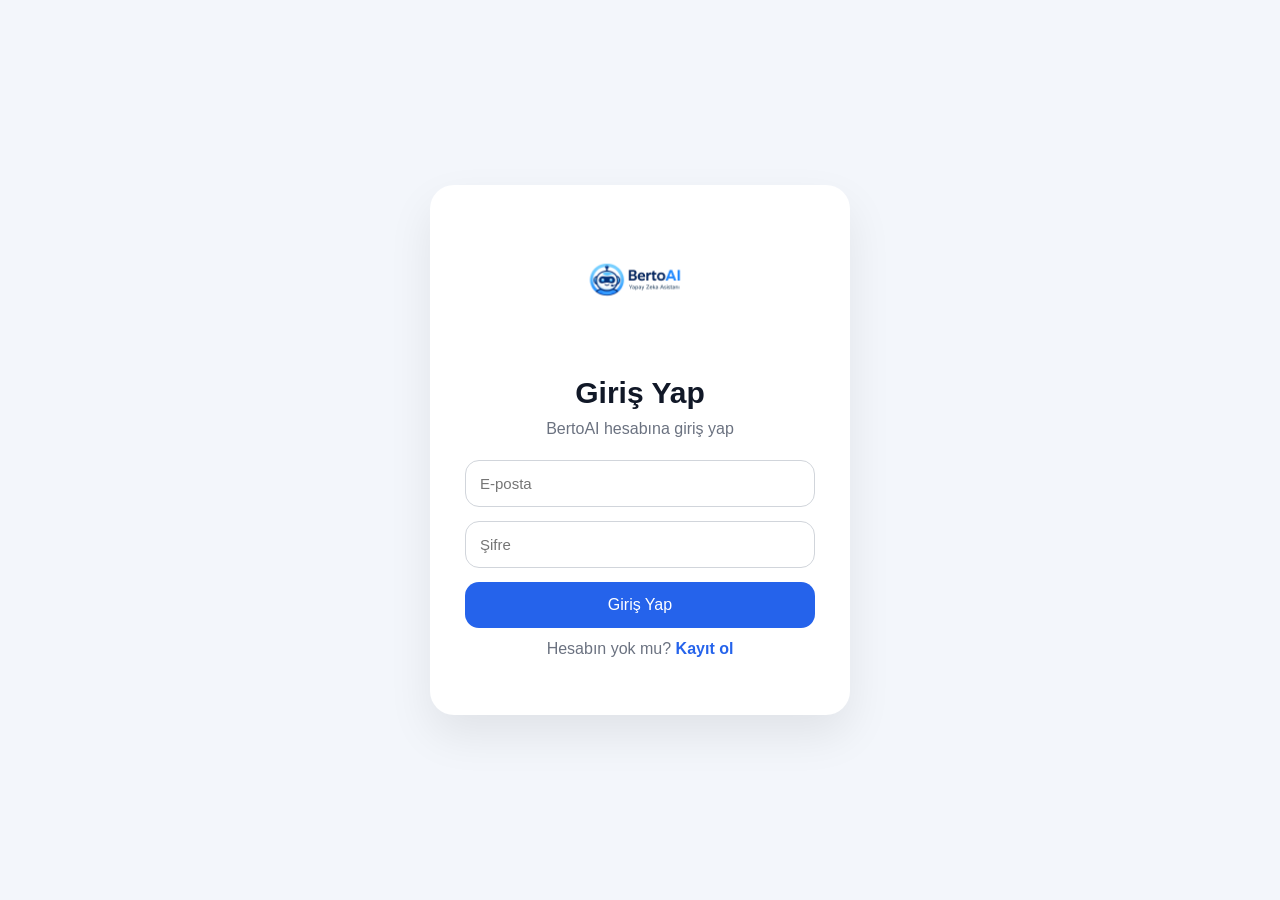
<file: login.html>
<!DOCTYPE html>
<html lang="tr">
<head>
    <meta charset="UTF-8">
    <meta name="viewport" content="width=device-width, initial-scale=1.0">
    <title>BertoAI Giriş</title>
    <link rel="stylesheet" href="auth.css">
</head>
<body>

<div class="auth-card">
    <img src="logo.png" class="auth-logo">

    <h1>Giriş Yap</h1>
    <p>BertoAI hesabına giriş yap</p>

    <input id="email" type="email" placeholder="E-posta">
    <input id="password" type="password" placeholder="Şifre">

    <button type="button" onclick="login()">Giriş Yap</button>

    <span id="message"></span>

    <p class="switch">
        Hesabın yok mu?
        <a href="register.html">Kayıt ol</a>
    </p>
</div>

<script>
async function login(){
    const email = document.getElementById("email").value.trim();
    const password = document.getElementById("password").value.trim();
    const messageBox = document.getElementById("message");

    messageBox.textContent = "Giriş deneniyor...";

    try{
        const res = await fetch("/api/login", {
            method:"POST",
            headers:{"Content-Type":"application/json"},
            body:JSON.stringify({email, password})
        });

        const data = await res.json();

        if(data.success){
            window.location.href = "/";
        }else{
            messageBox.textContent = data.message || "Giriş başarısız.";
        }
    }catch(error){
        messageBox.textContent = "Sunucudan cevap gelmedi. Terminali kontrol et.";
    }
}
</script>
</body>
</html>
</file>
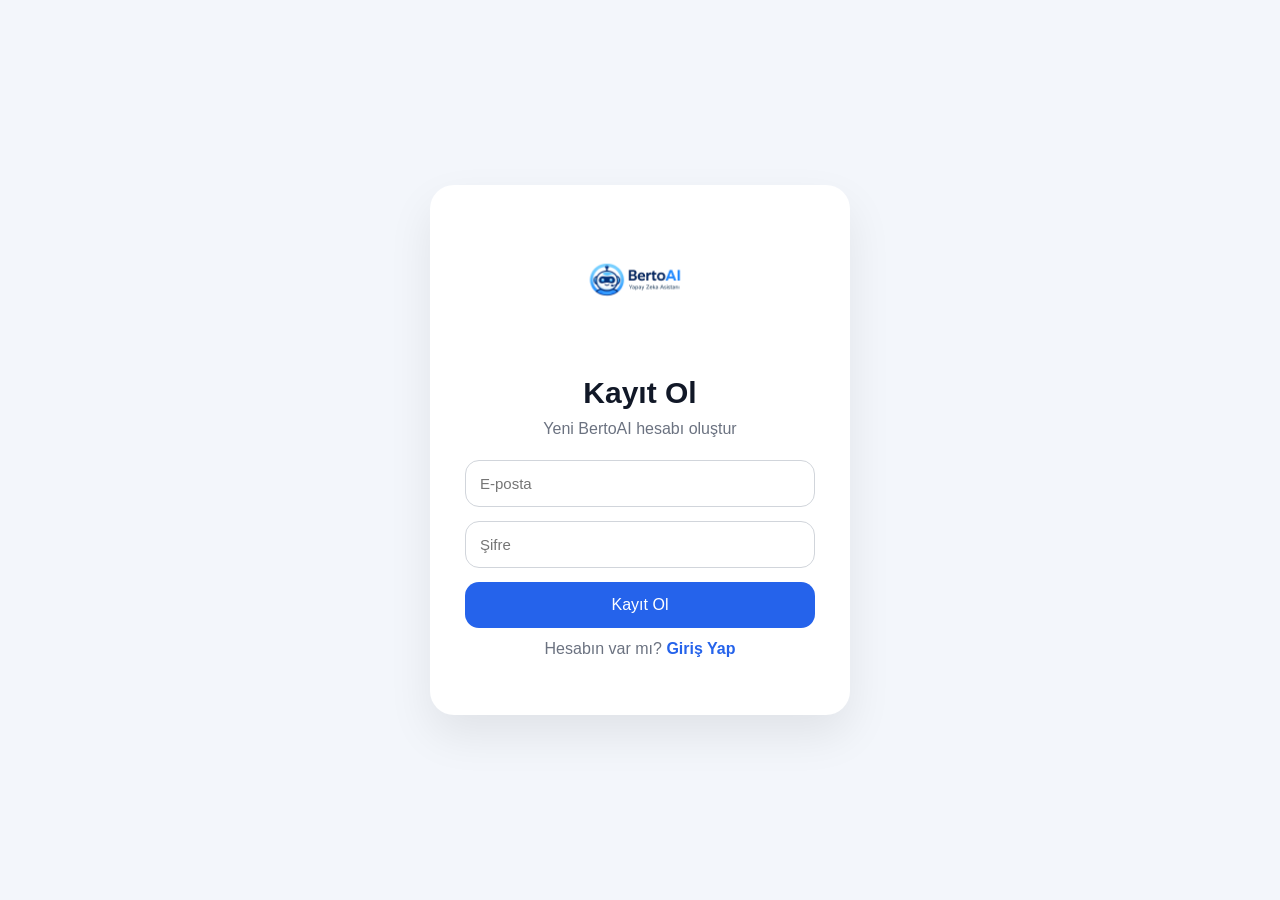
<file: register.html>
<!DOCTYPE html>
<html lang="tr">
<head>
    <meta charset="UTF-8">
    <meta name="viewport" content="width=device-width, initial-scale=1.0">
    <title>BertoAI Kayıt Ol</title>
    <link rel="stylesheet" href="auth.css">
</head>
<body>

<div class="auth-card">
    <img src="logo.png" class="auth-logo">

    <h1>Kayıt Ol</h1>
    <p>Yeni BertoAI hesabı oluştur</p>

    <input id="email" type="email" placeholder="E-posta">
    <input id="password" type="password" placeholder="Şifre">

    <button type="button" onclick="registerUser()">Kayıt Ol</button>

    <span id="message"></span>

    <p class="switch">
        Hesabın var mı?
        <a href="login.html">Giriş Yap</a>
    </p>
</div>

<script>
async function registerUser(){
    const email = document.getElementById("email").value.trim();
    const password = document.getElementById("password").value.trim();
    const messageBox = document.getElementById("message");

    messageBox.textContent = "Kayıt deneniyor...";

    if(!email || !password){
        messageBox.textContent = "E-posta ve şifre boş olamaz.";
        return;
    }

    const res = await fetch("/register", {
        method:"POST",
        headers:{"Content-Type":"application/json"},
        body:JSON.stringify({email, password})
    });

    const data = await res.json();

    messageBox.textContent = data.message;

    if(data.success){
        setTimeout(() => {
            window.location.href = "/login.html";
        }, 1000);
    }
}
</script>

</body>
</html>
</file>
<file: auth.css>
*{margin:0;padding:0;box-sizing:border-box;font-family:Segoe UI,sans-serif}

body{
    min-height:100vh;
    background:#f3f6fb;
    display:flex;
    justify-content:center;
    align-items:center;
}

.auth-card{
    width:420px;
    background:white;
    padding:35px;
    border-radius:24px;
    box-shadow:0 20px 45px rgba(0,0,0,.08);
    text-align:center;
}

.auth-logo{
    width:190px;
    margin-bottom:25px;
}

.auth-card h1{font-size:30px;color:#111827}
.auth-card p{color:#6b7280;margin:10px 0 22px}

.auth-card input{
    width:100%;
    padding:14px;
    margin-bottom:14px;
    border:1px solid #d1d5db;
    border-radius:14px;
    font-size:15px;
}

.auth-card button{
    width:100%;
    padding:14px;
    border:none;
    border-radius:14px;
    background:#2563eb;
    color:white;
    font-size:16px;
    cursor:pointer;
}

.switch a{color:#2563eb;text-decoration:none;font-weight:600}
#message{display:block;margin-top:12px;color:#ef4444}
</file>
